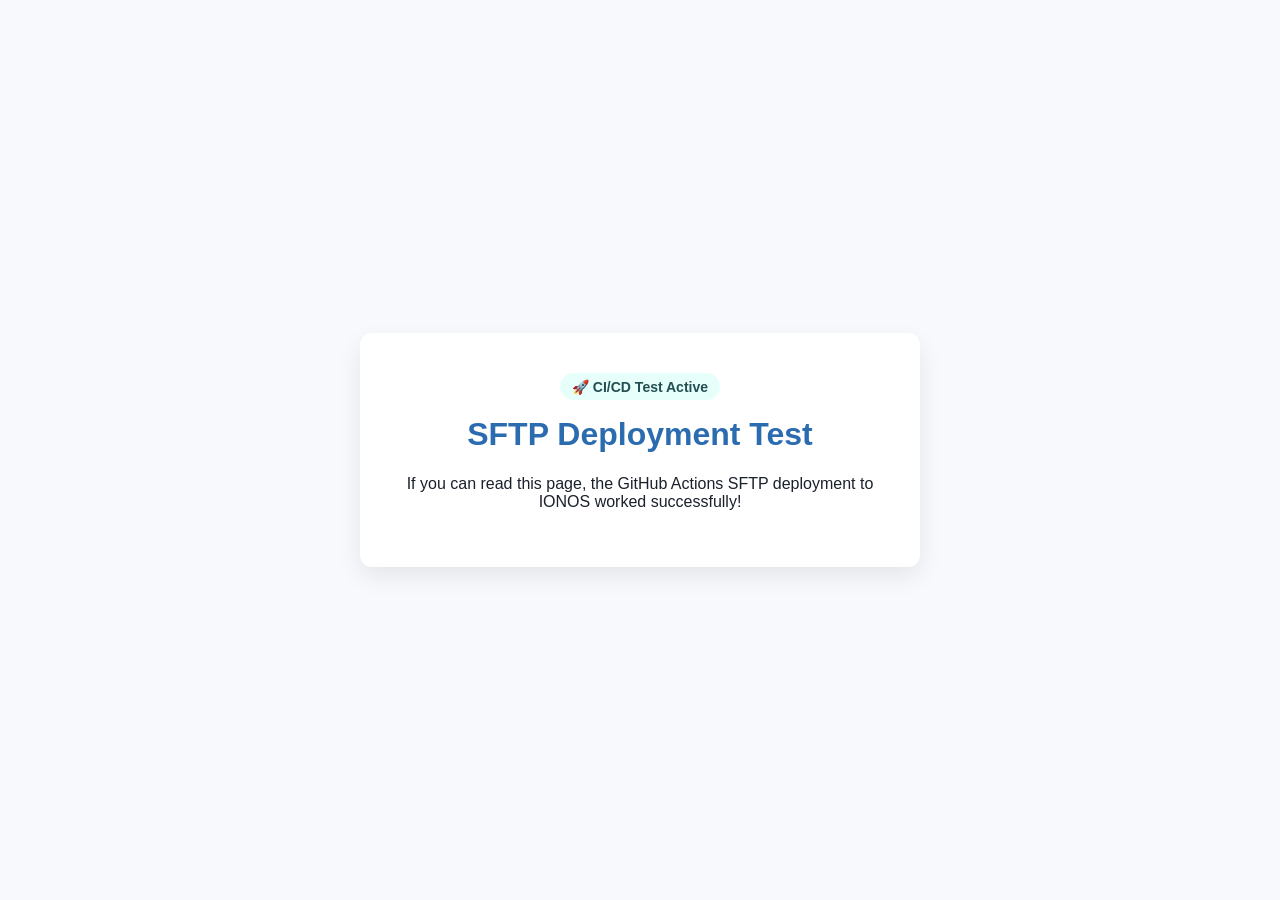
<file: test.html>
<!DOCTYPE html>
<html lang="en">
<head>
    <meta charset="UTF-8">
    <meta name="viewport" content="width=device-width, initial-scale=1.0">
    <title>HempRock Deploy Test</title>
    <style>
        body {
            font-family: -apple-system, BlinkMacSystemFont, "Segoe UI", Roboto, sans-serif;
            display: flex;
            align-items: center;
            justify-content: center;
            min-height: 100vh;
            margin: 0;
            background-color: #f7f9fc;
            color: #1a202c;
        }
        .card {
            background: #ffffff;
            padding: 2.5rem;
            border-radius: 12px;
            box-shadow: 0 10px 25px rgba(0, 0, 0, 0.08);
            text-align: center;
            max-width: 480px;
        }
        h1 {
            color: #2b6cb0;
            margin-top: 0;
        }
        .badge {
            display: inline-block;
            background: #e6fffa;
            color: #234e52;
            padding: 0.35rem 0.75rem;
            border-radius: 9999px;
            font-weight: bold;
            font-size: 0.875rem;
            margin-bottom: 1rem;
        }
    </style>
</head>
<body>
    <div class="card">
        <div class="badge">🚀 CI/CD Test Active</div>
        <h1>SFTP Deployment Test</h1>
        <p>If you can read this page, the GitHub Actions SFTP deployment to IONOS worked successfully!</p>
    </div>
</body>
</html>
</file>
